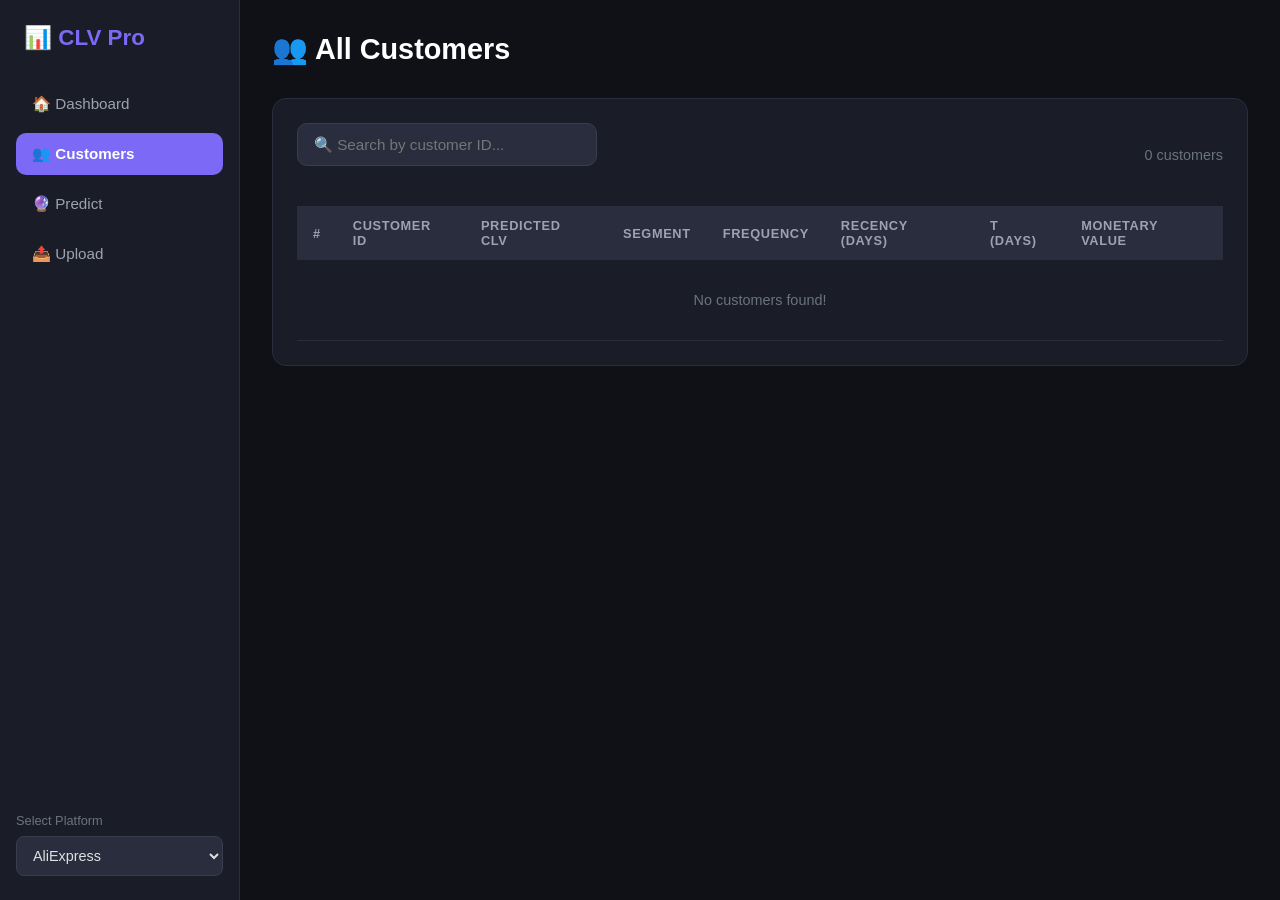
<file: frontend/pages/customers.html>
<!DOCTYPE html>
<html lang="en">
<head>
    <meta charset="UTF-8">
    <meta name="viewport" content="width=device-width, initial-scale=1.0">
    <title>Customers</title>
    <link rel="stylesheet" href="../css/style.css">
</head>
<body>
    <!-- Sidebar -->
    <div class="sidebar">
        <div class="logo">
            <h2>📊 CLV Pro</h2>
        </div>
        <nav>
            <a href="../index.html" class="nav-item">🏠 Dashboard</a>
            <a href="customers.html" class="nav-item active">👥 Customers</a>
            <a href="predict.html" class="nav-item">🔮 Predict</a>
            <a href="upload.html" class="nav-item">📤 Upload</a>
        </nav>
        <div class="dataset-selector">
            <label>Select Platform</label>
            <select id="datasetSelect" onchange="loadCustomers()">
                <option value="AliExpress">AliExpress</option>
                <option value="ebay">eBay</option>
                <option value="lazada">Lazada</option>
                <option value="walmart">Walmart</option>
            </select>
        </div>
    </div>

    <!-- Main Content -->
    <div class="main">
        <div class="header">
            <h1>👥 All Customers</h1>
        </div>

        <div class="table-card">
            <div class="table-header">
                <input
                    type="text"
                    class="search-bar"
                    id="searchInput"
                    placeholder="🔍 Search by customer ID..."
                    onkeyup="filterTable()"
                />
                <span id="customerCount"
                      style="color:#6b7280; font-size:0.9rem"></span>
            </div>

            <table id="customersTable">
                <thead>
                    <tr>
                        <th>#</th>
                        <th>Customer ID</th>
                        <th>Predicted CLV</th>
                        <th>Segment</th>
                        <th>Frequency</th>
                        <th>Recency (days)</th>
                        <th>T (days)</th>
                        <th>Monetary Value</th>
                    </tr>
                </thead>
                <tbody id="customersBody">
                    <tr>
                        <td colspan="8"
                            style="text-align:center;color:#6b7280;padding:32px">
                            Loading customers...
                        </td>
                    </tr>
                </tbody>
            </table>
        </div>
    </div>

    <script src="../js/api.js"></script>
    <script>
        let allCustomers = [];

        async function loadCustomers() {
            const dataset = document.getElementById("datasetSelect").value;
            const tbody   = document.getElementById("customersBody");
            tbody.innerHTML = `
                <tr>
                    <td colspan="8"
                        style="text-align:center;color:#6b7280;padding:32px">
                        Loading...
                    </td>
                </tr>`;

            try {
                const data = await getAllCustomers(dataset);
                allCustomers = data.customers || [];
                document.getElementById("customerCount").textContent =
                    `${allCustomers.length} customers`;
                renderTable(allCustomers);
            } catch (e) {
                tbody.innerHTML = `
                    <tr>
                        <td colspan="8"
                            style="text-align:center;color:#ef4444;padding:32px">
                            Error loading customers!
                        </td>
                    </tr>`;
            }
        }

        function renderTable(customers) {
            const tbody = document.getElementById("customersBody");
            tbody.innerHTML = "";

            if (customers.length === 0) {
                tbody.innerHTML = `
                    <tr>
                        <td colspan="8"
                            style="text-align:center;color:#6b7280;padding:32px">
                            No customers found!
                        </td>
                    </tr>`;
                return;
            }

            customers.forEach((c, i) => {
                const badge = getBadgeClass(c.segment);
                tbody.innerHTML += `
                    <tr>
                        <td>${i + 1}</td>
                        <td>${c.customer_id}</td>
                        <td style="color:#7c6af7;font-weight:700">
                            ${formatCurrency(c.predicted_clv)}
                        </td>
                        <td>
                            <span class="badge ${badge}">${c.segment}</span>
                        </td>
                        <td>${c.frequency}</td>
                        <td>${c.recency}</td>
                        <td>${c.T}</td>
                        <td>${formatCurrency(c.monetary_value)}</td>
                    </tr>`;
            });
        }

        function filterTable() {
            const query = document.getElementById("searchInput")
                            .value.toLowerCase();
            const filtered = allCustomers.filter(c =>
                c.customer_id.toLowerCase().includes(query)
            );
            document.getElementById("customerCount").textContent =
                `${filtered.length} customers`;
            renderTable(filtered);
        }

        window.addEventListener("load", loadCustomers);
    </script>
</body>
</html>
</file>
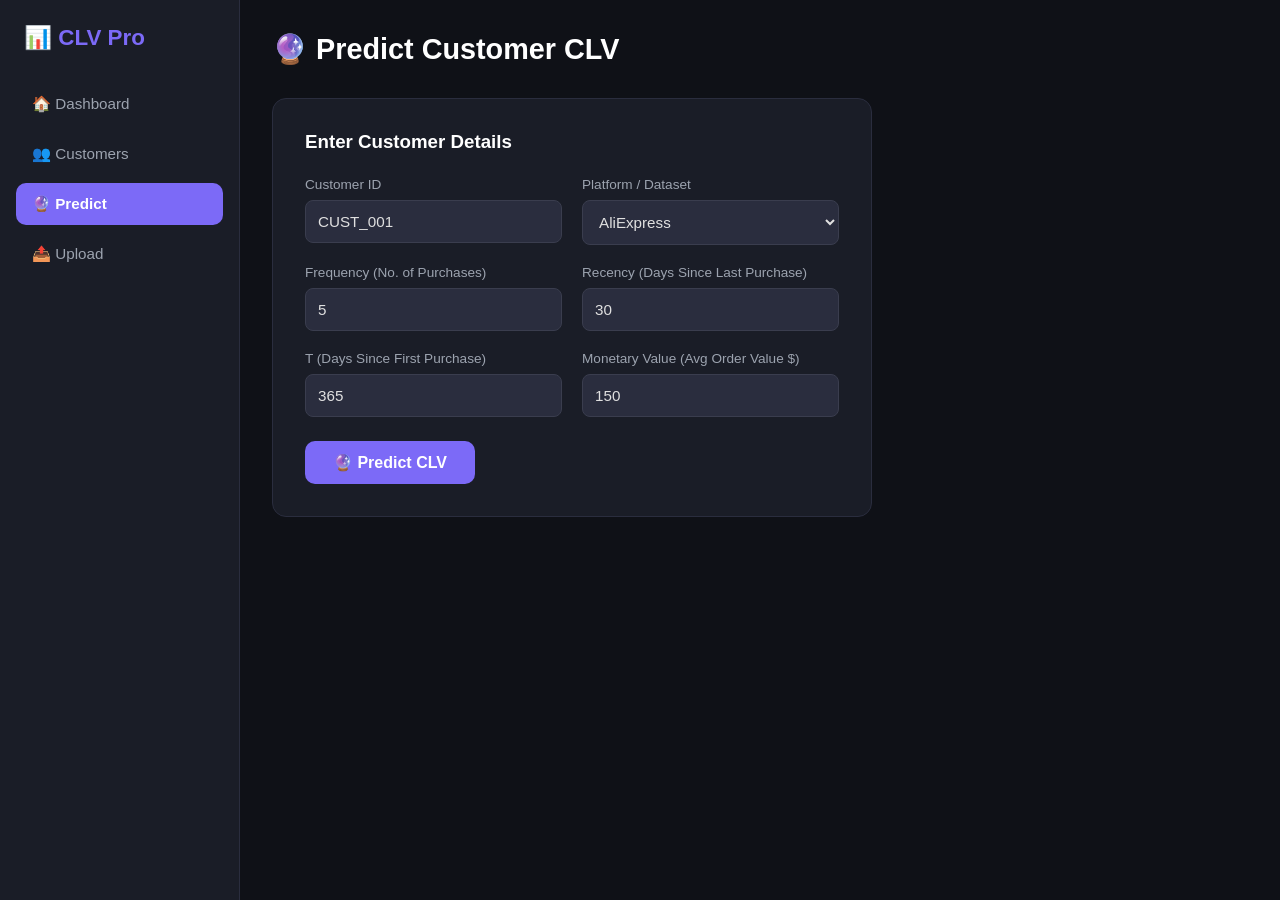
<file: frontend/pages/predict.html>
<!DOCTYPE html>
<html lang="en">
<head>
    <meta charset="UTF-8">
    <meta name="viewport" content="width=device-width, initial-scale=1.0">
    <title>Predict CLV</title>
    <link rel="stylesheet" href="../css/style.css">
</head>
<body>
    <!-- Sidebar -->
    <div class="sidebar">
        <div class="logo">
            <h2>📊 CLV Pro</h2>
        </div>
        <nav>
            <a href="../index.html" class="nav-item">🏠 Dashboard</a>
            <a href="customers.html" class="nav-item">👥 Customers</a>
            <a href="predict.html" class="nav-item active">🔮 Predict</a>
            <a href="upload.html" class="nav-item">📤 Upload</a>
        </nav>
    </div>

    <!-- Main Content -->
    <div class="main">
        <div class="header">
            <h1>🔮 Predict Customer CLV</h1>
        </div>

        <div class="form-card">
            <h3 style="color:#fff; margin-bottom:24px">Enter Customer Details</h3>

            <div class="form-grid">
                <div class="form-group">
                    <label>Customer ID</label>
                    <input type="text" id="customerId"
                           placeholder="e.g. CUST_001" value="CUST_001"/>
                </div>
                <div class="form-group">
                    <label>Platform / Dataset</label>
                    <select id="dataset">
                        <option value="AliExpress">AliExpress</option>
                        <option value="ebay">eBay</option>
                        <option value="lazada">Lazada</option>
                        <option value="walmart">Walmart</option>
                    </select>
                </div>
                <div class="form-group">
                    <label>Frequency (No. of Purchases)</label>
                    <input type="number" id="frequency"
                           placeholder="e.g. 5" min="1" value="5"/>
                </div>
                <div class="form-group">
                    <label>Recency (Days Since Last Purchase)</label>
                    <input type="number" id="recency"
                           placeholder="e.g. 30" min="0" value="30"/>
                </div>
                <div class="form-group">
                    <label>T (Days Since First Purchase)</label>
                    <input type="number" id="T"
                           placeholder="e.g. 365" min="1" value="365"/>
                </div>
                <div class="form-group">
                    <label>Monetary Value (Avg Order Value $)</label>
                    <input type="number" id="monetary"
                           placeholder="e.g. 150" min="0" value="150"/>
                </div>
            </div>

            <button class="btn" onclick="runPrediction()">
                🔮 Predict CLV
            </button>

            <!-- Result -->
            <div class="result-card" id="resultCard">
                <h3 style="color:#fff; margin-bottom:8px">
                    ✅ Prediction Result
                </h3>
                <div class="result-grid">
                    <div class="result-item">
                        <span class="result-label">Predicted CLV</span>
                        <span class="result-value" id="resCLV">--</span>
                    </div>
                    <div class="result-item">
                        <span class="result-label">Segment</span>
                        <span class="result-value" id="resSegment">--</span>
                    </div>
                    <div class="result-item">
                        <span class="result-label">Customer ID</span>
                        <span class="result-value"
                              style="font-size:1rem" id="resCustomer">--</span>
                    </div>
                    <div class="result-item">
                        <span class="result-label">Platform</span>
                        <span class="result-value"
                              style="font-size:1rem" id="resPlatform">--</span>
                    </div>
                </div>
            </div>
        </div>
    </div>

    <script src="../js/api.js"></script>
    <script>
        async function runPrediction() {
            const btn = document.querySelector(".btn");
            btn.textContent = "Predicting...";
            btn.disabled    = true;

            const data = {
                customer_id:    document.getElementById("customerId").value,
                dataset:        document.getElementById("dataset").value,
                frequency:      parseFloat(document.getElementById("frequency").value),
                recency:        parseFloat(document.getElementById("recency").value),
                T:              parseFloat(document.getElementById("T").value),
                monetary_value: parseFloat(document.getElementById("monetary").value)
            };

            try {
                const result = await predictCustomer(data);
                document.getElementById("resCLV").textContent =
                    formatCurrency(result.predicted_clv);
                document.getElementById("resSegment").textContent =
                    result.segment;
                document.getElementById("resCustomer").textContent =
                    result.customer_id;
                document.getElementById("resPlatform").textContent =
                    result.dataset;
                document.getElementById("resultCard").classList.add("show");
            } catch (e) {
                alert("Prediction failed! Make sure backend is running.");
            }

            btn.textContent = "🔮 Predict CLV";
            btn.disabled    = false;
        }
    </script>
</body>
</html>
</file>
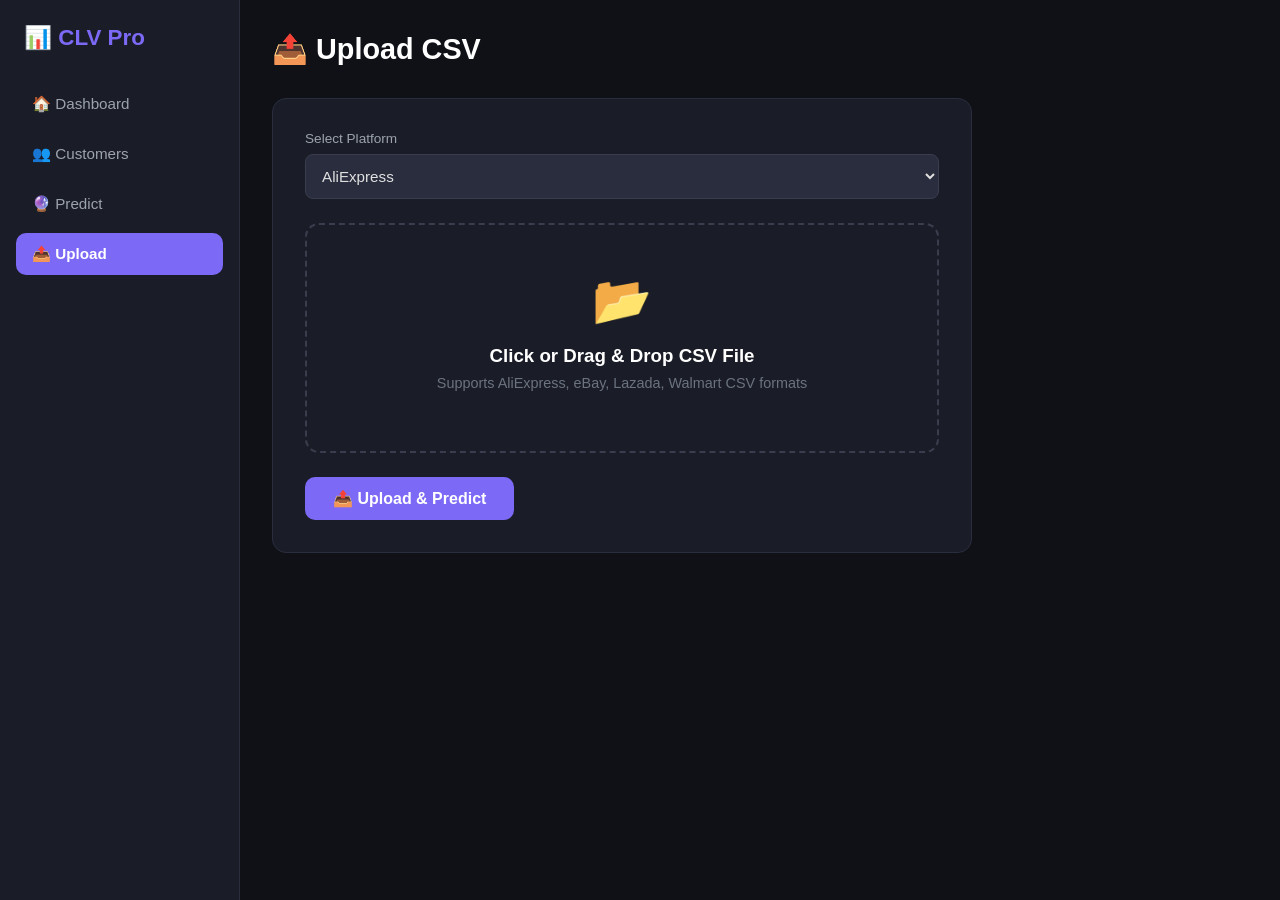
<file: frontend/pages/upload.html>
<!DOCTYPE html>
<html lang="en">
<head>
    <meta charset="UTF-8">
    <meta name="viewport" content="width=device-width, initial-scale=1.0">
    <title>Upload CSV</title>
    <link rel="stylesheet" href="../css/style.css">
</head>
<body>
    <!-- Sidebar -->
    <div class="sidebar">
        <div class="logo">
            <h2>📊 CLV Pro</h2>
        </div>
        <nav>
            <a href="../index.html" class="nav-item">🏠 Dashboard</a>
            <a href="customers.html" class="nav-item">👥 Customers</a>
            <a href="predict.html" class="nav-item">🔮 Predict</a>
            <a href="upload.html" class="nav-item active">📤 Upload</a>
        </nav>
    </div>

    <!-- Main Content -->
    <div class="main">
        <div class="header">
            <h1>📤 Upload CSV</h1>
        </div>

        <div class="form-card" style="max-width:700px">
            <!-- Dataset Select -->
            <div class="form-group" style="margin-bottom:24px">
                <label>Select Platform</label>
                <select id="dataset">
                    <option value="AliExpress">AliExpress</option>
                    <option value="ebay">eBay</option>
                    <option value="lazada">Lazada</option>
                    <option value="walmart">Walmart</option>
                </select>
            </div>

            <!-- Upload Zone -->
            <div class="upload-zone" id="uploadZone"
                 onclick="document.getElementById('fileInput').click()"
                 ondragover="event.preventDefault()"
                 ondrop="handleDrop(event)">
                <div style="font-size:3rem; margin-bottom:16px">📂</div>
                <h3>Click or Drag & Drop CSV File</h3>
                <p>Supports AliExpress, eBay, Lazada, Walmart CSV formats</p>
                <p id="fileName"
                   style="color:#7c6af7; margin-top:12px; font-weight:600"></p>
            </div>

            <input type="file" id="fileInput"
                   accept=".csv" style="display:none"
                   onchange="handleFileSelect(event)"/>

            <button class="btn" id="uploadBtn"
                    onclick="uploadFile()" disabled>
                📤 Upload & Predict
            </button>

            <!-- Progress -->
            <div id="progressDiv"
                 style="display:none; margin-top:20px; color:#7c6af7">
                ⏳ Processing... Please wait...
            </div>

            <!-- Results -->
            <div class="result-card" id="resultCard">
                <h3 style="color:#fff; margin-bottom:16px">
                    ✅ Upload Complete!
                </h3>
                <div class="result-grid">
                    <div class="result-item">
                        <span class="result-label">Total Customers</span>
                        <span class="result-value" id="resTotal">--</span>
                    </div>
                    <div class="result-item">
                        <span class="result-label">Status</span>
                        <span class="result-value"
                              style="font-size:1rem;color:#34d399"
                              id="resMessage">--</span>
                    </div>
                </div>

                <!-- Preview Table -->
                <h4 style="color:#9ca3af;
                           margin-top:24px;
                           margin-bottom:12px">
                    Preview (first 5 customers)
                </h4>
                <table id="previewTable">
                    <thead>
                        <tr>
                            <th>Customer ID</th>
                            <th>Predicted CLV</th>
                            <th>Segment</th>
                        </tr>
                    </thead>
                    <tbody id="previewBody"></tbody>
                </table>
            </div>
        </div>
    </div>

    <script src="../js/api.js"></script>
    <script>
        let selectedFile = null;

        function handleFileSelect(event) {
            selectedFile = event.target.files[0];
            if (selectedFile) {
                document.getElementById("fileName").textContent =
                    "✅ " + selectedFile.name;
                document.getElementById("uploadBtn").disabled = false;
            }
        }

        function handleDrop(event) {
            event.preventDefault();
            const file = event.dataTransfer.files[0];
            if (file && file.name.endsWith(".csv")) {
                selectedFile = file;
                document.getElementById("fileName").textContent =
                    "✅ " + file.name;
                document.getElementById("uploadBtn").disabled = false;
            } else {
                alert("Please drop a CSV file!");
            }
        }

        async function uploadFile() {
            if (!selectedFile) return;

            const dataset  = document.getElementById("dataset").value;
            const btn      = document.getElementById("uploadBtn");
            const progress = document.getElementById("progressDiv");

            btn.disabled        = true;
            btn.textContent     = "Uploading...";
            progress.style.display = "block";

            try {
                const result = await uploadCSV(dataset, selectedFile);

                document.getElementById("resTotal").textContent =
                    result.total || 0;
                document.getElementById("resMessage").textContent =
                    result.message || "Done!";

                // Preview table
                const preview = result.preview || [];
                const tbody   = document.getElementById("previewBody");
                tbody.innerHTML = "";
                preview.forEach(c => {
                    const badge = getBadgeClass(c.segment);
                    tbody.innerHTML += `
                        <tr>
                            <td>${c.customer_id}</td>
                            <td style="color:#7c6af7;font-weight:700">
                                ${formatCurrency(c.predicted_clv)}
                            </td>
                            <td>
                                <span class="badge ${badge}">
                                    ${c.segment}
                                </span>
                            </td>
                        </tr>`;
                });

                document.getElementById("resultCard").classList.add("show");

            } catch (e) {
                alert("Upload failed! Make sure backend is running.");
            }

            btn.disabled        = false;
            btn.textContent     = "📤 Upload & Predict";
            progress.style.display = "none";
        }
    </script>
</body>
</html>
</file>
<file: frontend/css/style.css>
/* ── Reset & Base ── */
* { margin: 0; padding: 0; box-sizing: border-box; }

body {
    font-family: 'Segoe UI', sans-serif;
    background: #0f1117;
    color: #e0e0e0;
    display: flex;
    min-height: 100vh;
}

/* ── Sidebar ── */
.sidebar {
    width: 240px;
    background: #1a1d27;
    padding: 24px 16px;
    display: flex;
    flex-direction: column;
    gap: 32px;
    position: fixed;
    height: 100vh;
    border-right: 1px solid #2a2d3e;
}

.logo h2 {
    color: #7c6af7;
    font-size: 1.4rem;
    padding: 0 8px;
}

nav {
    display: flex;
    flex-direction: column;
    gap: 8px;
}

.nav-item {
    padding: 12px 16px;
    border-radius: 10px;
    color: #9ca3af;
    text-decoration: none;
    font-size: 0.95rem;
    transition: all 0.2s;
}

.nav-item:hover {
    background: #2a2d3e;
    color: #fff;
}

.nav-item.active {
    background: #7c6af7;
    color: #fff;
    font-weight: 600;
}

.dataset-selector {
    margin-top: auto;
}

.dataset-selector label {
    font-size: 0.8rem;
    color: #6b7280;
    margin-bottom: 8px;
    display: block;
}

.dataset-selector select {
    width: 100%;
    padding: 10px 12px;
    background: #2a2d3e;
    border: 1px solid #3a3d4e;
    border-radius: 8px;
    color: #e0e0e0;
    font-size: 0.9rem;
    cursor: pointer;
}

/* ── Main Content ── */
.main {
    margin-left: 240px;
    padding: 32px;
    flex: 1;
    min-height: 100vh;
}

/* ── Header ── */
.header {
    display: flex;
    justify-content: space-between;
    align-items: center;
    margin-bottom: 32px;
}

.header h1 {
    font-size: 1.8rem;
    color: #fff;
    font-weight: 700;
}

.header span {
    color: #6b7280;
    font-size: 0.85rem;
}

/* ── KPI Cards ── */
.kpi-grid {
    display: grid;
    grid-template-columns: repeat(4, minmax(0, 1fr));
    gap: 16px;
    margin-bottom: 28px;
}

.kpi-card {
    background: #1a1d27;
    border-radius: 14px;
    padding: 24px;
    display: flex;
    align-items: center;
    gap: 16px;
    border: 1px solid #2a2d3e;
    transition: transform 0.2s;
}

.kpi-card:hover {
    transform: translateY(-3px);
    border-color: #7c6af7;
}

.kpi-icon {
    font-size: 2rem;
    background: #2a2d3e;
    padding: 12px;
    border-radius: 12px;
}

.kpi-info {
    display: flex;
    flex-direction: column;
    gap: 4px;
}

.kpi-label {
    font-size: 0.8rem;
    color: #6b7280;
    text-transform: uppercase;
    letter-spacing: 0.05em;
}

.kpi-value {
    font-size: 1.2rem;
    font-weight: 700;
    color: #fff;
    word-break: break-all;
}

/* ── Charts ── */
.charts-grid {
    display: grid;
    grid-template-columns: 1fr 1fr;
    gap: 20px;
    margin-bottom: 28px;
}

.chart-card {
    background: #1a1d27;
    border-radius: 14px;
    padding: 24px;
    border: 1px solid #2a2d3e;
}

.chart-card h3 {
    color: #fff;
    margin-bottom: 20px;
    font-size: 1rem;
}

/* ── Table ── */
.table-card {
    background: #1a1d27;
    border-radius: 14px;
    padding: 24px;
    border: 1px solid #2a2d3e;
}

.table-card h3 {
    color: #fff;
    margin-bottom: 20px;
    font-size: 1rem;
}

table {
    width: 100%;
    border-collapse: collapse;
}

thead tr {
    background: #2a2d3e;
}

th {
    padding: 12px 16px;
    text-align: left;
    font-size: 0.8rem;
    color: #9ca3af;
    text-transform: uppercase;
    letter-spacing: 0.05em;
}

td {
    padding: 12px 16px;
    font-size: 0.9rem;
    border-bottom: 1px solid #2a2d3e;
    color: #e0e0e0;
}

tr:hover td {
    background: #2a2d3e;
}

/* ── Segment Badges ── */
.badge {
    padding: 4px 10px;
    border-radius: 20px;
    font-size: 0.75rem;
    font-weight: 600;
}

.badge-gold     { background: #fbbf2420; color: #fbbf24; }
.badge-loyal    { background: #34d39920; color: #34d399; }
.badge-requires { background: #f59e0b20; color: #f59e0b; }
.badge-inactive { background: #ef444420; color: #ef4444; }

/* ── Forms ── */
.form-card {
    background: #1a1d27;
    border-radius: 14px;
    padding: 32px;
    border: 1px solid #2a2d3e;
    max-width: 600px;
}

.form-grid {
    display: grid;
    grid-template-columns: 1fr 1fr;
    gap: 20px;
    margin-bottom: 24px;
}

.form-group {
    display: flex;
    flex-direction: column;
    gap: 8px;
}

.form-group label {
    font-size: 0.85rem;
    color: #9ca3af;
}

.form-group input,
.form-group select {
    padding: 12px;
    background: #2a2d3e;
    border: 1px solid #3a3d4e;
    border-radius: 8px;
    color: #e0e0e0;
    font-size: 0.95rem;
}

.form-group input:focus,
.form-group select:focus {
    outline: none;
    border-color: #7c6af7;
}

.btn {
    padding: 12px 28px;
    background: #7c6af7;
    color: #fff;
    border: none;
    border-radius: 10px;
    font-size: 1rem;
    font-weight: 600;
    cursor: pointer;
    transition: background 0.2s;
}

.btn:hover { background: #6a58e5; }

/* ── Result Card ── */
.result-card {
    background: #2a2d3e;
    border-radius: 14px;
    padding: 24px;
    margin-top: 24px;
    display: none;
    border: 1px solid #7c6af7;
}

.result-card.show { display: block; }

.result-grid {
    display: grid;
    grid-template-columns: 1fr 1fr;
    gap: 16px;
    margin-top: 16px;
}

.result-item {
    display: flex;
    flex-direction: column;
    gap: 4px;
}

.result-label {
    font-size: 0.8rem;
    color: #6b7280;
    text-transform: uppercase;
}

.result-value {
    font-size: 1.3rem;
    font-weight: 700;
    color: #7c6af7;
}

/* ── Upload ── */
.upload-zone {
    border: 2px dashed #3a3d4e;
    border-radius: 14px;
    padding: 48px;
    text-align: center;
    cursor: pointer;
    transition: all 0.2s;
    margin-bottom: 24px;
}

.upload-zone:hover {
    border-color: #7c6af7;
    background: #7c6af710;
}

.upload-zone h3 { color: #fff; margin-bottom: 8px; }
.upload-zone p  { color: #6b7280; font-size: 0.9rem; }

/* ── Loading ── */
.loading {
    text-align: center;
    padding: 40px;
    color: #6b7280;
}

/* ── Search ── */
.search-bar {
    padding: 12px 16px;
    background: #2a2d3e;
    border: 1px solid #3a3d4e;
    border-radius: 10px;
    color: #e0e0e0;
    font-size: 0.95rem;
    width: 300px;
    margin-bottom: 20px;
}

.search-bar:focus {
    outline: none;
    border-color: #7c6af7;
}

.table-header {
    display: flex;
    justify-content: space-between;
    align-items: center;
    margin-bottom: 20px;
}
</file>
